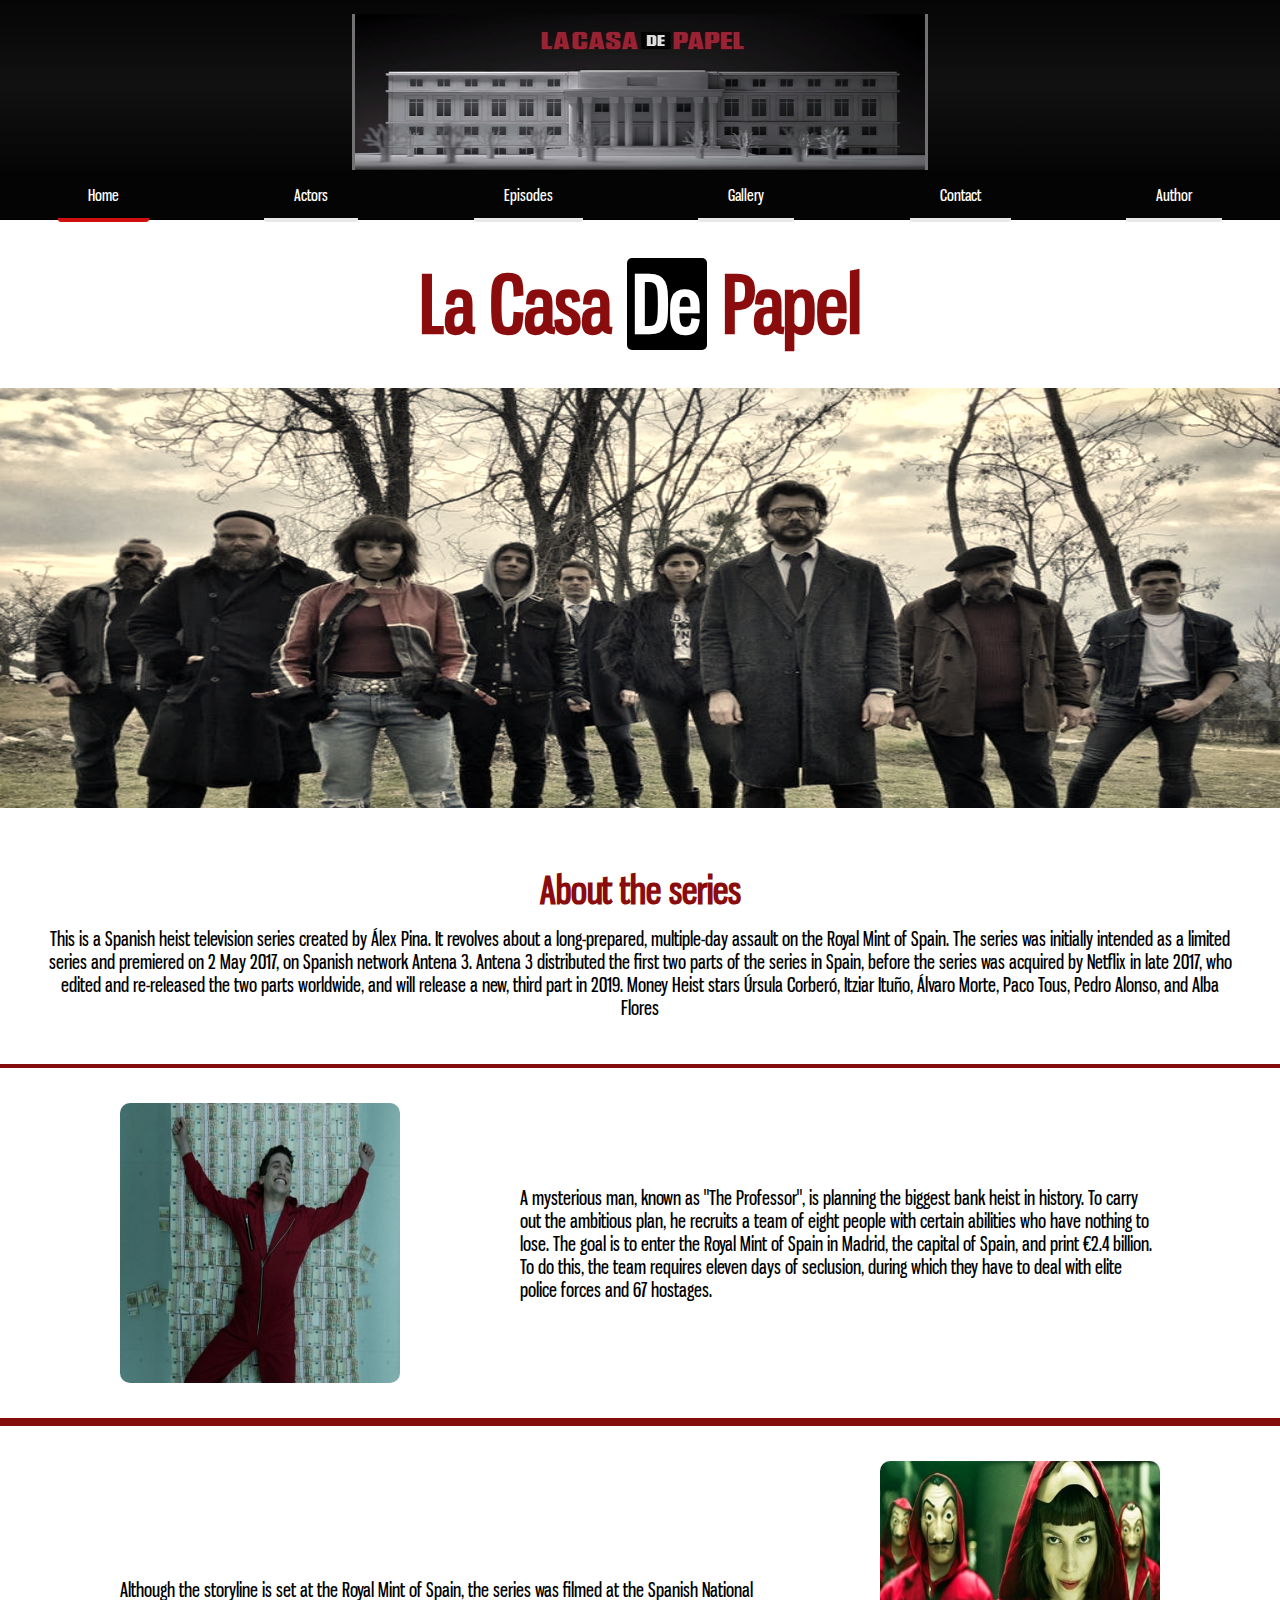
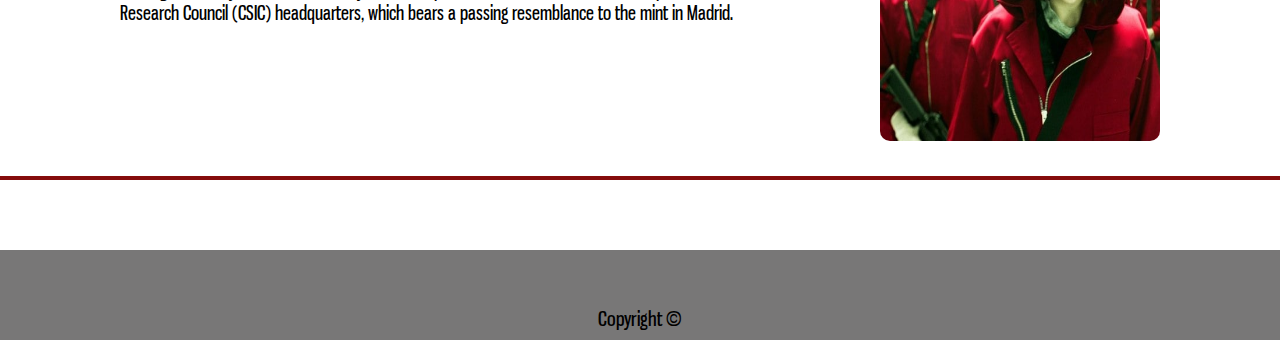
<file: index.html>
<!DOCTYPE html>
<html lang="en">

<head>
    <meta charset="UTF-8">
    <meta name="viewport" content="width=device-width, initial-scale=1.0">
    <meta http-equiv="X-UA-Compatible" content="ie=edge">
    <title>La Casa De Papel - Home</title>
    <link rel="stylesheet" href="css/style.css">
    <link rel="shortcut icon" href="img/favicon.ico" type="image/x-icon">
    <link rel="stylesheet" href="https://use.fontawesome.com/releases/v5.6.3/css/all.css" integrity="sha384-UHRtZLI+pbxtHCWp1t77Bi1L4ZtiqrqD80Kn4Z8NTSRyMA2Fd33n5dQ8lWUE00s/"
    crossorigin="anonymous">
    <meta name="description" content="La Casa De Papel is a Spanish heist television series created by Álex Pina. It revolves about a long-prepared,
    multiple-day assault on the Royal Mint of Spain. The series was initially intended as a limited series
    and premiered on 2 May 2017, on Spanish network Antena 3. Antena 3 distributed the first two parts of
    the series in Spain, before the series was acquired by Netflix in late 2017">
    <meta name="keywords" content="Rajko ,series,Netflix,Papel,Alex">
    <meta name="robots" content="index, follow">
    <meta name="author" content="Rajko Vrga">

</head>

<body>
    <selection class="element logo">
        <article id="logo-img"><img src="img/logo.jpg" alt="logo photo"></article>
    </selection>
    <selection class="element menu">
            <article id="menu-resp">
                    <img src="img/small-logo.png" alt="">
                    <i class="fas fa-bars"></i>
                </article>
        <ul id="menu-header">
            <li class="item" ><a id="active-item" href="index.html">Home</a></li>
            <li class="item"><a href="actors.html">Actors</a></li>
            <li class="item"><a href="episodes.html">Episodes</a></li>
            <li class="item"><a href="gallery.html">Gallery</a></li>
            <li class="item"><a href="contact.html">Contact</a></li>
            <li class="item"><a href="author.html">Author</a></li>
          
        </ul>
      
       
    </selection>
    <section class="element content">
        <article class="title">
            <h1>La Casa <span>De</span> Papel</h1>
        </article>
        <article class="home-photo">
            <img src="img/home-photo.jpg" alt="home photo">
        </article>
        <article class="home-description">
            <h3>About the series</h3>
            <p>This is a Spanish heist television series created by Álex Pina. It revolves about a long-prepared,
                multiple-day assault on the Royal Mint of Spain. The series was initially intended as a limited series
                and premiered on 2 May 2017, on Spanish network Antena 3. Antena 3 distributed the first two parts of
                the series in Spain, before the series was acquired by Netflix in late 2017, who edited and re-released
                the two parts worldwide, and will release a new, third part in 2019. Money Heist stars Úrsula Corberó,
                Itziar Ituño, Álvaro Morte, Paco Tous, Pedro Alonso, and Alba Flores</p>
        </article>
        <article class="home-block">
            <section class="block-img">
                <img src="img/money-photo.jpg" alt="money photo">
            </section>
            <section class="block-info">
                <p>A mysterious man, known as "The Professor", is planning the biggest bank heist in history. To carry
                    out the ambitious plan, he recruits a team of eight people with certain abilities who have nothing
                    to lose. The goal is to enter the Royal Mint of Spain in Madrid, the capital of Spain, and print
                    €2.4 billion. To do this, the team requires eleven days of seclusion, during which they have to
                    deal with elite police forces and 67 hostages.</p>
            </section>
        </article>
        <article class="home-block" id="reserve-block">
            <section class="block-img">
                <img src="img/location-photo.jpg" alt="home photo 2">
            </section>
            <section class="block-info">
                <p>Although the storyline is set at the Royal Mint of Spain, the series was filmed at the Spanish
                    National Research Council (CSIC) headquarters, which bears a passing resemblance to the mint in
                    Madrid.</p>
            </section>
        </article>

    </section>
    <section class="footer">
        <article class="social">
            <a href="https://www.facebook.com/"> <i class="fab fa-facebook-square"></i></a>
            <a href="https://www.instagram.com/"> <i class="fab fa-instagram"></i></a>
            <a href="sitemap.xml"><i class="fas fa-sitemap"></i></a>
            <a href="news.xml"><i class="fas fa-rss-square"></i></a> </article>
        <article class="copy">Copyright &copy;</article>
    </section>
    <script src="js/menu.js"></script>

</body>

</html>
</file>
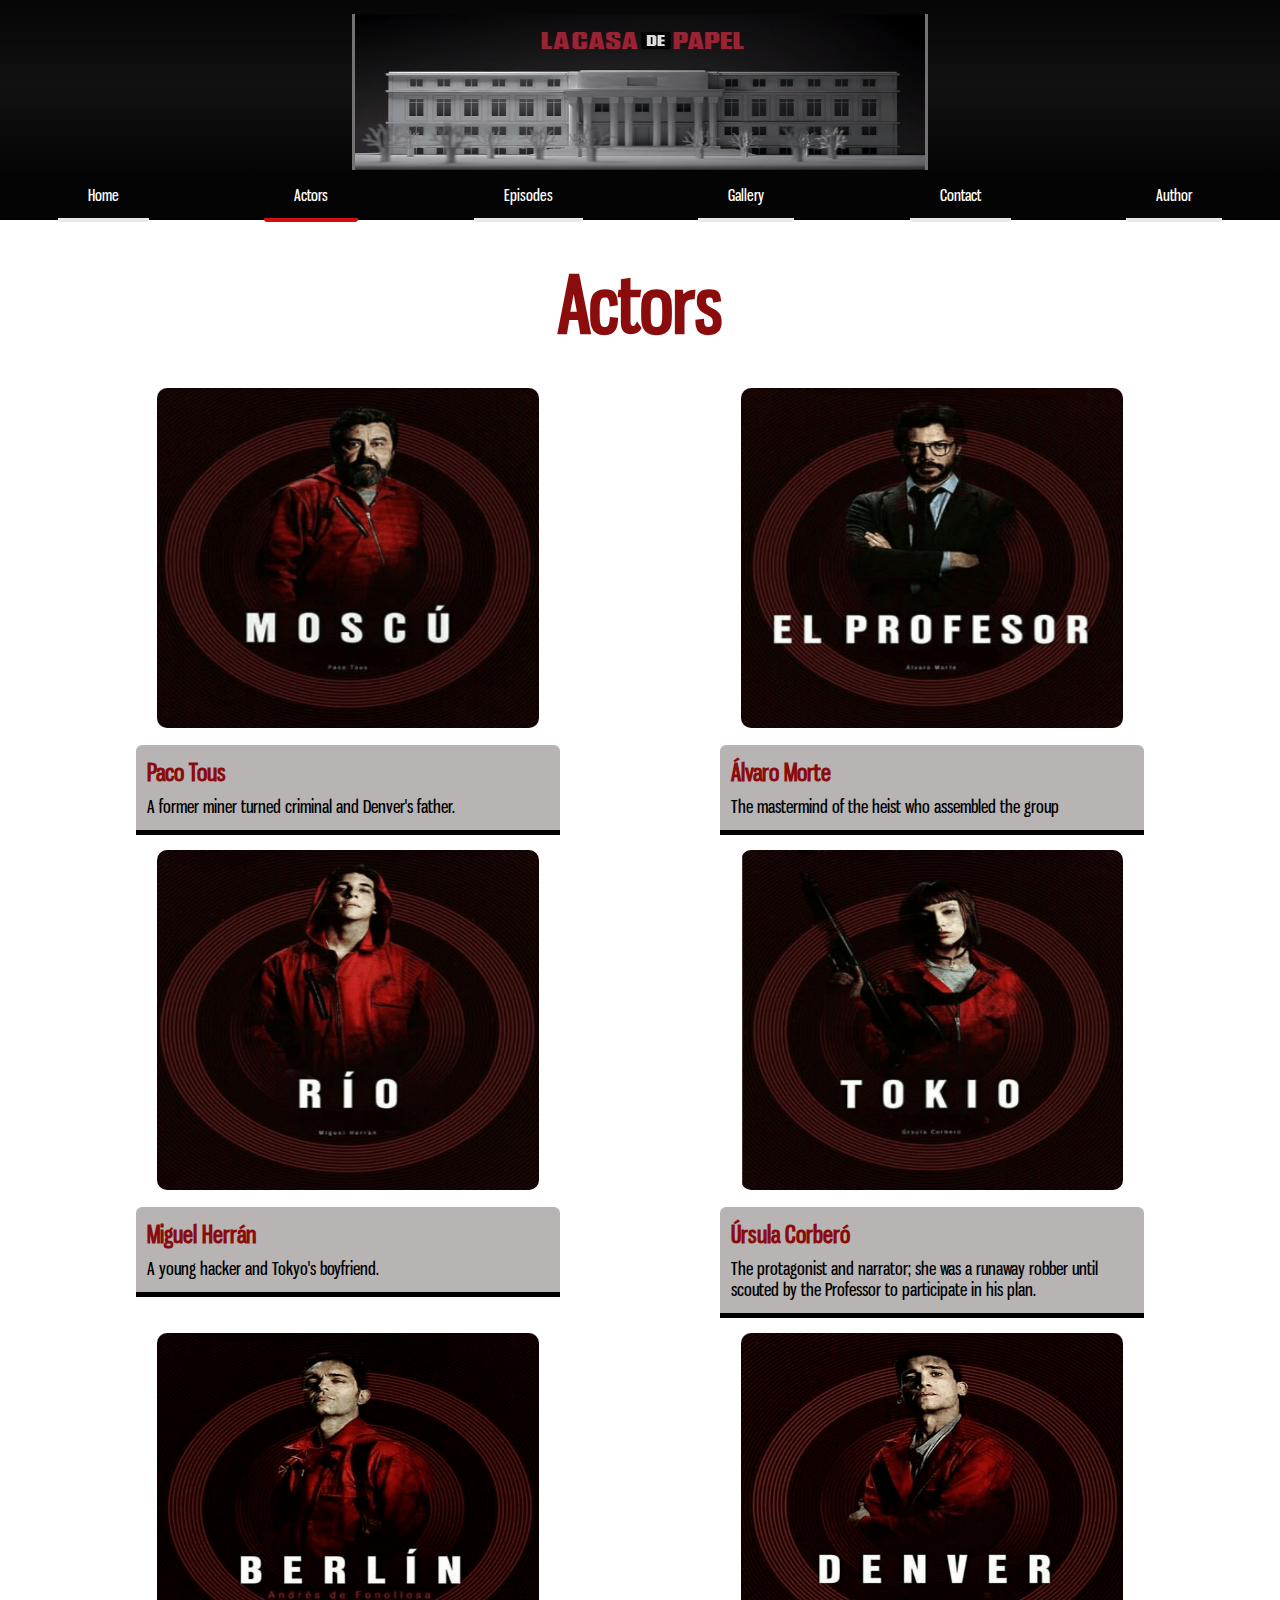
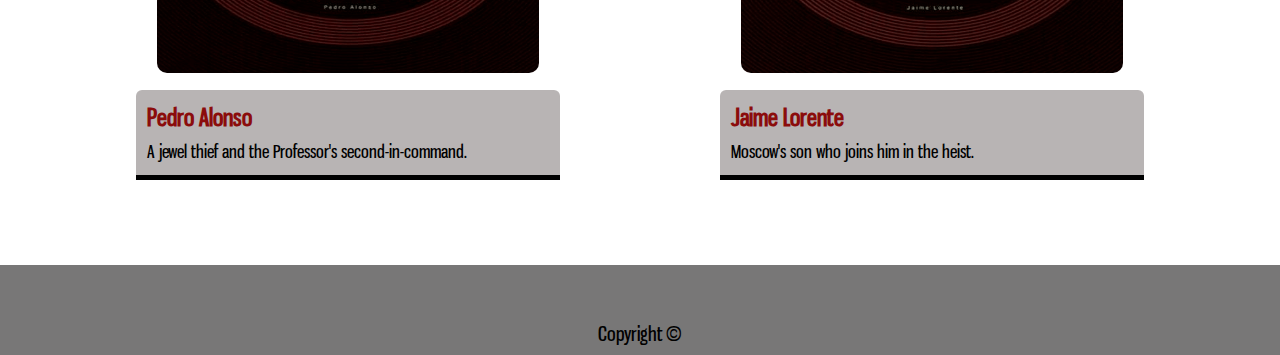
<file: actors.html>
<!DOCTYPE html>
<html lang="en">

<head>
    <meta charset="UTF-8">
    <meta name="viewport" content="width=device-width, initial-scale=1.0">
    <meta http-equiv="X-UA-Compatible" content="ie=edge">
    <title>La Casa De Papel - Actors</title>
    <link rel="stylesheet" href="css/style.css">
    <link rel="shortcut icon" href="img/favicon.ico" type="image/x-icon">
    <link rel="stylesheet" href="https://use.fontawesome.com/releases/v5.6.3/css/all.css" integrity="sha384-UHRtZLI+pbxtHCWp1t77Bi1L4ZtiqrqD80Kn4Z8NTSRyMA2Fd33n5dQ8lWUE00s/"
    crossorigin="anonymous">
    <meta name="description" content=" Under the guidance of a mysterious man called 'The Professor', a group of robbers, Tokyo, Rio,
    Berlin,
    Nairobi, Denver, Moscow, Oslo, and Helsinki, invade the Royal Mint of Spain and take hold of 67
    hostages as part of their plan to print, and escape with, €2.4 billion. Raquel Murillo, a police
    investigator">
    <meta name="keywords" content="Rajko ,series,Netflix,Papel,Professor">
    <meta name="robots" content="index, follow">
    <meta name="author" content="Rajko Vrga">
</head>

<body>
    <selection class="element logo">
        <article id="logo-img"><img src="img/logo.jpg" alt="logo photo"></article>
    </selection>
    <selection class="element menu">
            <article id="menu-resp">
                    <img src="img/small-logo.png" alt="">
                    <i class="fas fa-bars"></i>
                </article>
                <ul  id="menu-header">
                        <li class="item" ><a href="index.html">Home</a></li>
            <li class="item"><a id="active-item"  href="actors.html">Actors</a></li>
            <li class="item"><a href="episodes.html">Episodes</a></li>
            <li class="item"><a href="gallery.html">Gallery</a></li>
            <li class="item"><a href="contact.html">Contact</a></li>
            <li class="item"><a href="author.html">Author</a></li>
          
        </ul>
      
       
    </selection>

    <section class="element content">
        <article class="title">
            <h1>Actors</h1>
        </article>
        <article class="actors">
            <section class="actor">
                <article class="actor-img">
                    <img src="img/moscu.png" alt="Moscu"></article>
                <article class="detalis-actor">

                    <h2>Paco Tous</h2>
                    <p>A former miner turned criminal and Denver's father.</p>
                </article>
            </section>
            <section class="actor">
                <article class="actor-img">
                    <img src="img/profesor.png" alt="Profesor"></article>
                <article class="detalis-actor">

                    <h2>Álvaro Morte</h2>
                    <p>The mastermind of the heist who assembled the group</p>
                </article>
            </section>
            <section class="actor">
                <article class="actor-img">
                    <img src="img/rio.png" alt="Rio"></article>
                <article class="detalis-actor">

                    <h2>Miguel Herrán</h2>
                    <p>A young hacker and Tokyo's boyfriend.</p>
                </article>
            </section>
            <section class="actor">

                <article class="actor-img">
                    <img src="img/tokio.png" alt="Tokio"></article>
                <article class="detalis-actor">
                    <h2>Úrsula Corberó</h2>
                    <p>The protagonist and narrator; she was a runaway robber until scouted by the Professor to
                        participate in his plan.</p>
                </article>
            </section>
            <section class="actor">
                <article class="actor-img">
                    <img src="img/berlin.png" alt="Berlim=n"></article>
                <article class="detalis-actor">

                    <h2>Pedro Alonso</h2>
                    <p>A jewel thief and the Professor's second-in-command.</p>
                </article>
            </section>
            <section class="actor">
                <article class="actor-img">
                    <img src="img/denver.png" alt="Denver"></article>
                <article class="detalis-actor">
                    <h2>Jaime Lorente</h2>
                    <p> Moscow's son who joins him in the heist.</p>
                </article>
            </section>

        </article>
    </section>
    <section class="footer">
        <article class="social">
            <a href="https://www.facebook.com/"> <i class="fab fa-facebook-square"></i></a>
            <a href="https://www.instagram.com/"> <i class="fab fa-instagram"></i></a>
            <a href="sitemap.xml"><i class="fas fa-sitemap"></i></a>
            <a href="news.xml"><i class="fas fa-rss-square"></i></a> </article>
        <article class="copy">Copyright &copy;</article>
    </section>
    <script src="js/menu.js"></script>

</body>

</html>
</file>
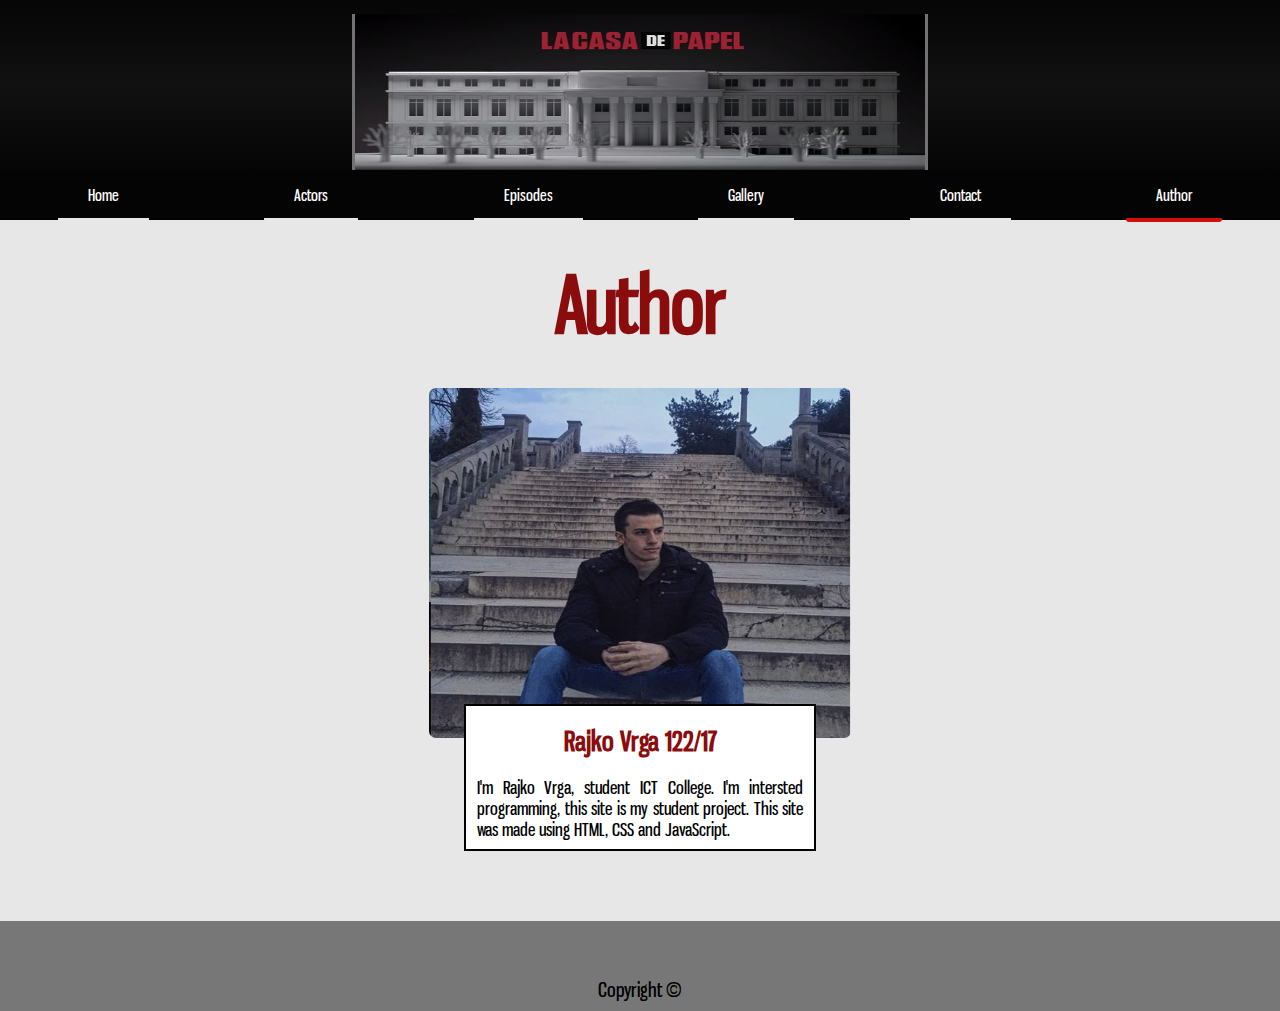
<file: author.html>
<!DOCTYPE html>
<html lang="en">
<head>
    <meta charset="UTF-8">
    <meta name="viewport" content="width=device-width, initial-scale=1.0">
    <meta http-equiv="X-UA-Compatible" content="ie=edge">
    <title>La Casa De Papel - Author</title>
    <link rel="stylesheet" href="css/style.css">
    <link rel="shortcut icon" href="img/favicon.ico"  type="image/x-icon">
    <link rel="stylesheet" href="https://use.fontawesome.com/releases/v5.6.3/css/all.css" integrity="sha384-UHRtZLI+pbxtHCWp1t77Bi1L4ZtiqrqD80Kn4Z8NTSRyMA2Fd33n5dQ8lWUE00s/"
    crossorigin="anonymous">
    <meta name="description" content="My name is Rajko , student ICT College and...">
    <meta name="keywords" content="Rajko ,series,Netflix,Pejic,Alex">
    <meta name="robots" content="index, follow">
    <meta name="author" content="Rajko Vrga">
</head>
<body>
    <selection class="element logo">
        <article id="logo-img"><img src="img/logo.jpg" alt="logo photo"></article>
    </selection>
    <selection class="element menu">
            <article id="menu-resp">
                    <img src="img/small-logo.png" alt="">
                    <i class="fas fa-bars"></i>
                </article>
                <ul  id="menu-header">
                        <li class="item" ><a href="index.html">Home</a></li>
            <li class="item"><a href="actors.html">Actors</a></li>
            <li class="item"><a href="episodes.html">Episodes</a></li>
            <li class="item"><a href="gallery.html">Gallery</a></li>
            <li class="item"><a href="contact.html">Contact</a></li>
            <li class="item"><a id="active-item"  href="author.html">Author</a></li>
          
        </ul>
      
       
    </selection>


    <section class="element content content-author">
            <article class="title">
                <h1>Author</h1>
            </article>
                <article class="author">
                    <section id="author-img"><img src="img/autor-photo.jpg" alt="author photo"></section>
                    
                    <section id="author-info">
                        <h2>Rajko Vrga 122/17</h2>
                        <p>I'm Rajko Vrga, student ICT College.
                                I'm intersted programming, this site is my student project.
                                This site was made  using HTML, CSS and JavaScript. 
    
                        </p>
                    </section>
                </article>
         
            </section>
            <section class="footer">
                <article class="social">
                    <a href="https://www.facebook.com/"> <i class="fab fa-facebook-square"></i></a>
                    <a href="https://www.instagram.com/"> <i class="fab fa-instagram"></i></a>
                    <a href="sitemap.xml"><i class="fas fa-sitemap"></i></a>
                    <a href="news.xml"><i class="fas fa-rss-square"></i></a> </article>
                <article class="copy">Copyright &copy;</article>
            </section>
            <script src="js/menu.js"></script>

</body>
</html>
</file>
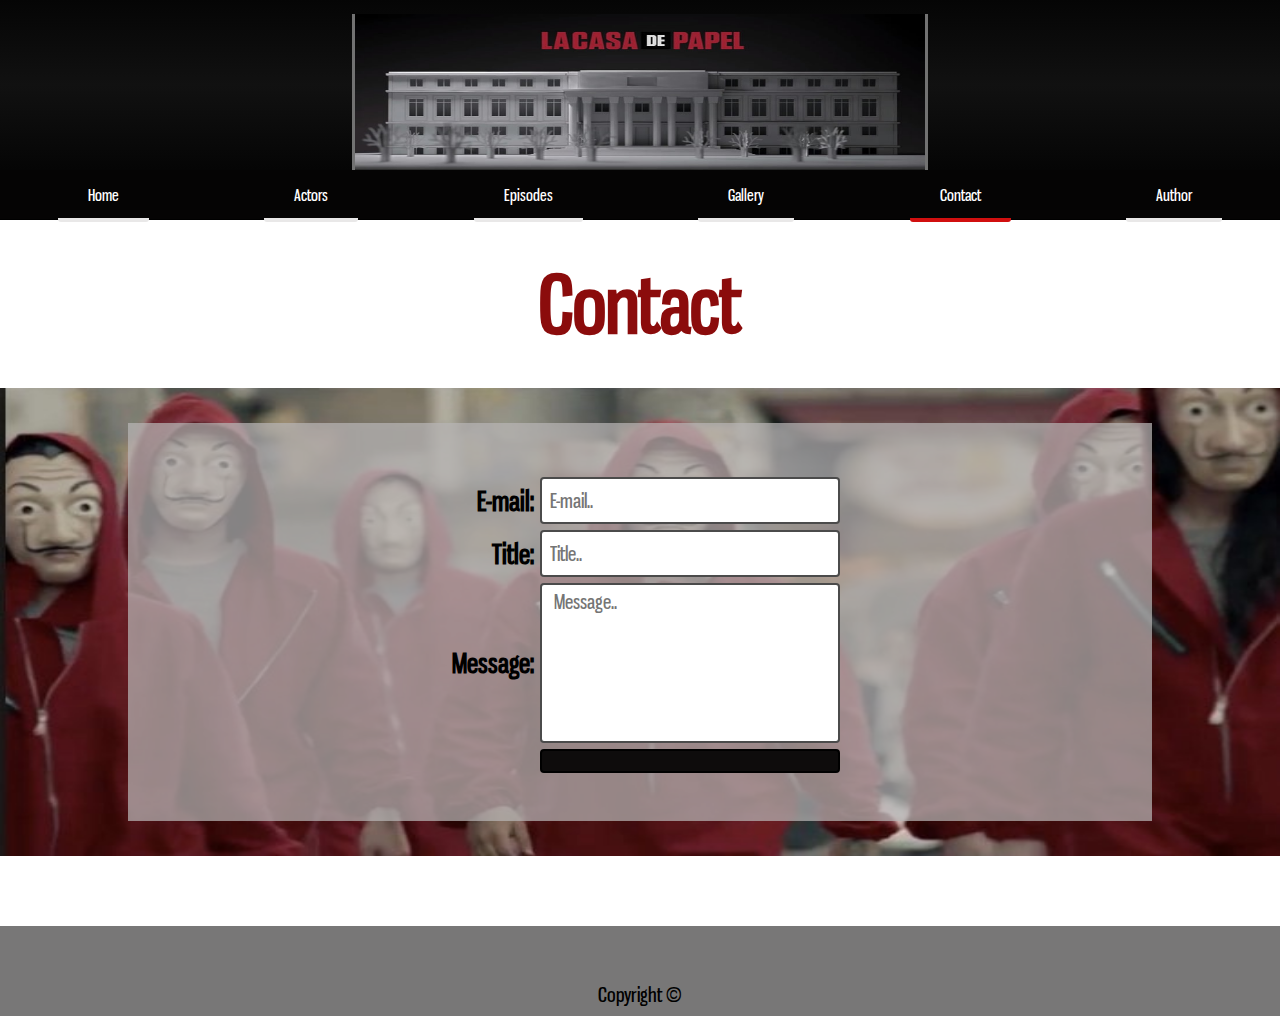
<file: contact.html>
<!DOCTYPE html>
<html lang="en">
<head>
    <meta charset="UTF-8">
    <meta name="viewport" content="width=device-width, initial-scale=1.0">
    <meta http-equiv="X-UA-Compatible" content="ie=edge">
    <title>La Casa De Papel - Contact</title>
    <link rel="stylesheet" href="css/style.css">
    <link rel="shortcut icon" href="img/favicon.ico"  type="image/x-icon">
    <link rel="stylesheet" href="https://use.fontawesome.com/releases/v5.6.3/css/all.css" integrity="sha384-UHRtZLI+pbxtHCWp1t77Bi1L4ZtiqrqD80Kn4Z8NTSRyMA2Fd33n5dQ8lWUE00s/" crossorigin="anonymous">
    <meta name="description" content=" Under the guidance of a mysterious man called 'The Professor', a group of robbers, Tokyo, Rio,
        Berlin,
        Nairobi, Denver, Moscow, Oslo, and Helsinki, invade the Royal Mint of Spain and take hold of 67
        hostages as part of their plan to print, and escape with, €2.4 billion. Raquel Murillo, a police
        investigator">
        <meta name="keywords" content="Rajko ,series,Netflix,Papel,Professor">
        <meta name="robots" content="index, follow">
        <meta name="author" content="Rajko Vrga">
</head>
<body>
    <selection class="element logo">
        <article id="logo-img"><img src="img/logo.jpg" alt="logo photo"></article>
    </selection>
    <selection class="element menu">
            <article id="menu-resp">
                    <img src="img/small-logo.png" alt="">
                    <i class="fas fa-bars"></i>
                </article>
                <ul  id="menu-header">
                        <li class="item" ><a href="index.html">Home</a></li>
            <li class="item"><a href="actors.html">Actors</a></li>
            <li class="item"><a href="episodes.html">Episodes</a></li>
            <li class="item"><a href="gallery.html">Gallery</a></li>
            <li class="item"><a id="active-item" href="contact.html">Contact</a></li>
            <li class="item"><a href="author.html">Author</a></li>
          
        </ul>
      
       
    </selection>
    <section class="element content">
    <article class="title">
        <h1>Contact</h1>
    </article>

    <article id="contact-form">
        <form action="post">
           
                  
                    <section>  <p>E-mail:</p><input type="mail" name="mail" id="mail" placeholder="E-mail.."/></section>
           
                   
                    <section> <p>Title:</p><input type="text" name="title" placeholder="Title.."id="title"></section>
                
                   
                    <section> <p>Message:</p><textarea name="message" placeholder="Message.." id="message" ></textarea></section>
                
                  
                   <section> <p></p> <button type="button" name="send"><i class="fa fa-paper-plane" aria-hidden="true"></i>
                   </button></section>
               

        </form>
    </article>

</section>
<section class="footer">
    <article class="social">
        <a href="https://www.facebook.com/"> <i class="fab fa-facebook-square"></i></a>
        <a href="https://www.instagram.com/"> <i class="fab fa-instagram"></i></a>
        <a href="sitemap.xml"><i class="fas fa-sitemap"></i></a>
        <a href="news.xml"><i class="fas fa-rss-square"></i></a> </article>
    <article class="copy">Copyright &copy;</article>
</section>
<script src="js/menu.js"></script>

</body>
</html>
</file>
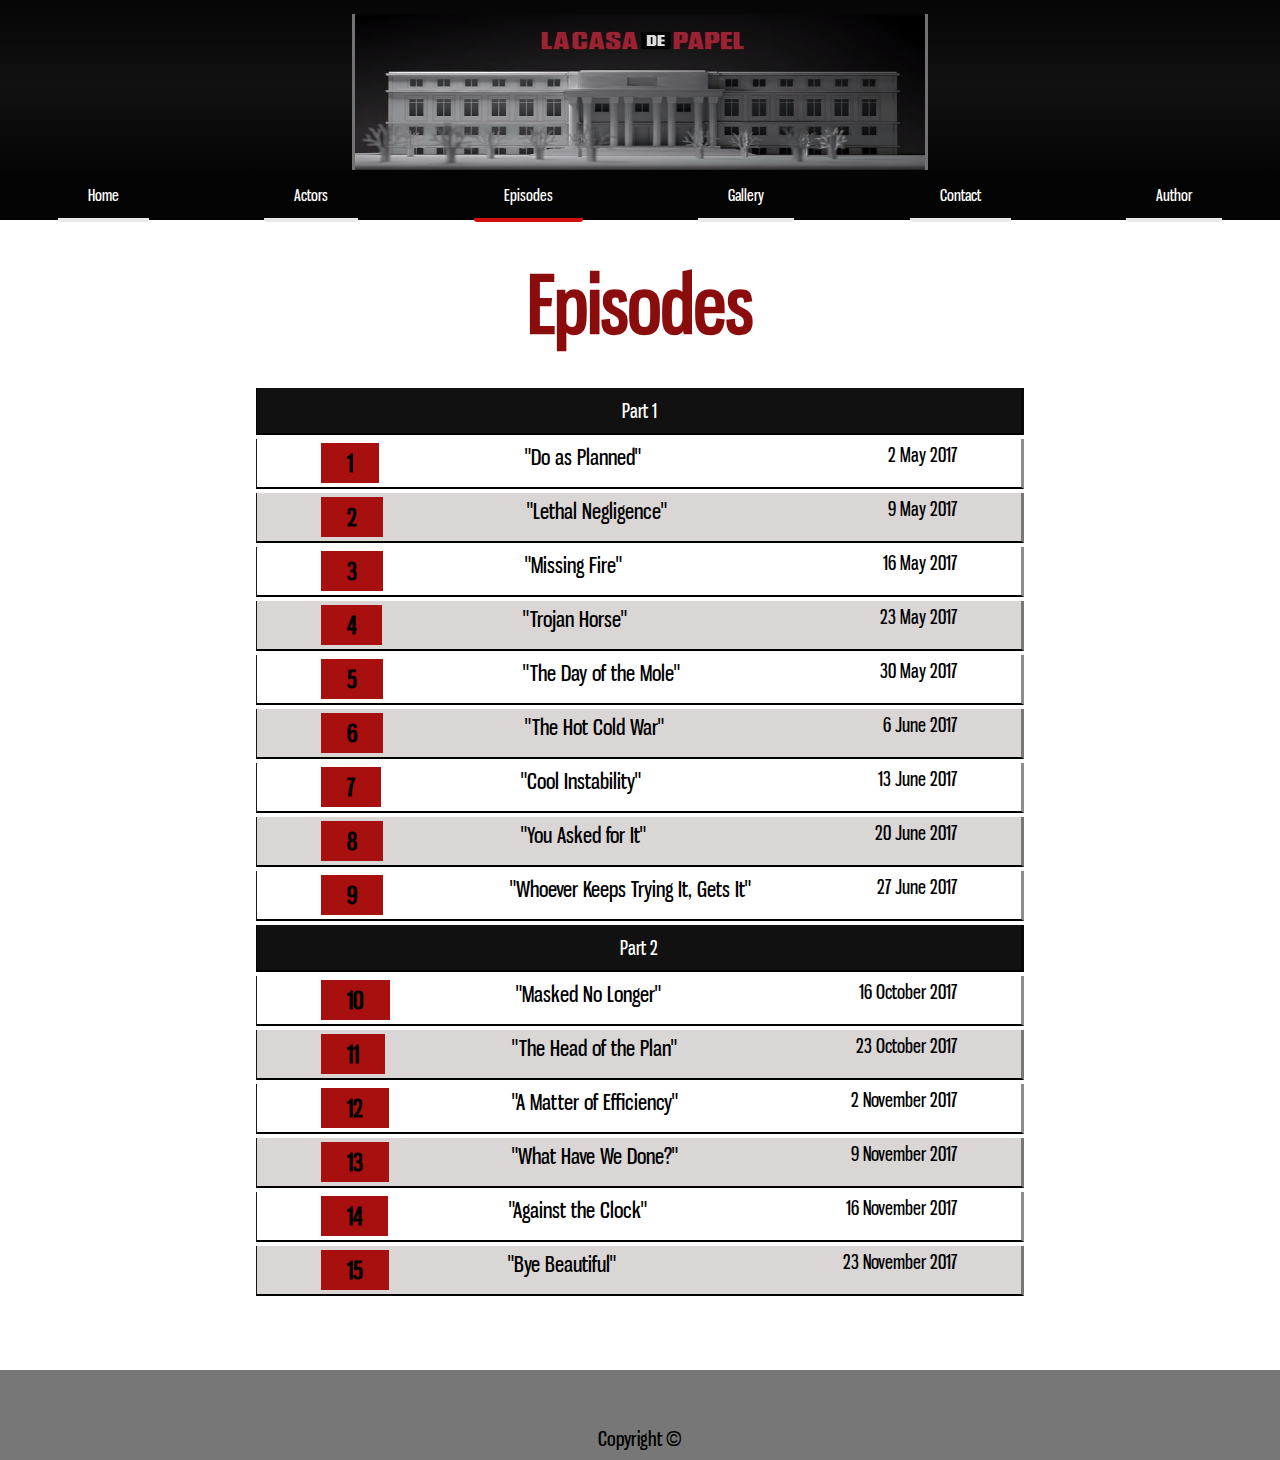
<file: episodes.html>
<!DOCTYPE html>
<html lang="en">

<head>
    <meta charset="UTF-8">
    <meta name="viewport" content="width=device-width, initial-scale=1.0">
    <meta http-equiv="X-UA-Compatible" content="ie=edge">
    <title>La Casa De Papel - Episodes</title>
    <link rel="stylesheet" href="css/style.css">
    <link rel="shortcut icon" href="img/favicon.ico" type="image/x-icon">
    <link rel="stylesheet" href="https://use.fontawesome.com/releases/v5.6.3/css/all.css" integrity="sha384-UHRtZLI+pbxtHCWp1t77Bi1L4ZtiqrqD80Kn4Z8NTSRyMA2Fd33n5dQ8lWUE00s/"
        crossorigin="anonymous">
        <meta name="description" content=" Under the guidance of a mysterious man called 'The Professor', a group of robbers, Tokyo, Rio,
        Berlin,
        Nairobi, Denver, Moscow, Oslo, and Helsinki, invade the Royal Mint of Spain and take hold of 67
        hostages as part of their plan to print, and escape with, €2.4 billion. Raquel Murillo, a police
        investigator">
        <meta name="keywords" content="Rajko ,series,Netflix,Papel,Professor">
        <meta name="robots" content="index, follow">
        <meta name="author" content="Rajko Vrga">
</head>

<body>
    <selection class="element logo">
        <article id="logo-img"><img src="img/logo.jpg" alt="logo photo"></article>
    </selection>
    <selection class="element menu">
            <article id="menu-resp">
                    <img src="img/small-logo.png" alt="">
                    <i class="fas fa-bars"></i>
                </article>
                <ul  id="menu-header">
                        <li class="item" ><a href="index.html">Home</a></li>
            <li class="item"><a href="actors.html">Actors</a></li>
            <li class="item"><a id="active-item" href="episodes.html">Episodes</a></li>
            <li class="item"><a href="gallery.html">Gallery</a></li>
            <li class="item"><a href="contact.html">Contact</a></li>
            <li class="item"><a href="author.html">Author</a></li>
          
        </ul>
      
       
    </selection>
    <section class="element content">
        <article class="title">
            <h1>Episodes</h1>
        </article>
        <article id="list-episodes">
            <section class="part episode">
                <p>Part 1</p>
            </section>
            <details class="episode">
                <summary>
                    <section>
                        <article class="br-episode">
                            <h2>1</h2>
                        </article>
                        <article class="title-episode">
                            <p>"Do as Planned"</p>
                        </article>
                        <article class="date">
                            <p>2 May 2017 </p>
                        </article>
                    </section>
                </summary>
                <p class="detalis-episode">
                    Under the guidance of a mysterious man called "The Professor", a group of robbers, Tokyo, Rio,
                    Berlin,
                    Nairobi, Denver, Moscow, Oslo, and Helsinki, invade the Royal Mint of Spain and take hold of 67
                    hostages as part of their plan to print, and escape with, €2.4 billion. Raquel Murillo, a police
                    investigator is put in charge of the case, unaware that the mastermind is closer than she could
                    ever
                    imagine.</p>
            </details>
            <details class="episode">
                <summary>
                    <section>
                        <article class="br-episode">
                            <h2>2</h2>
                        </article>
                        <article class="title-episode">
                            <p>"Lethal Negligence"</p>
                        </article>
                        <article class="date">
                            <p>9 May 2017</p>
                        </article>
                    </section>
                </summary>
                <p class="detalis-episode">
                    The robbers begin to print the money while Arturo Román, one of the hostages, starts making plans
                    for
                    escaping, assisted by his secretary and mistress Mónica Gaztambide, who is carrying his child.
                    Mónica
                    is caught with a cell phone while planning the escape, and is ordered, by Berlin, to be killed by
                    Denver. Meanwhile, Rio makes a mistake that leads to his and Tokyo's identities being discovered by
                    the
                    police.</p>
            </details>
            <details class="episode">
                <summary>
                    <section>
                        <article class="br-episode">
                            <h2>3</h2>
                        </article>
                        <article class="title-episode">
                            <p>"Missing Fire" </p>
                        </article>
                        <article class="date">
                            <p>16 May 2017 </p>
                        </article>
                    </section>
                </summary>
                <p class="detalis-episode">
                    Believing that Denver executed Mónica under Berlin's orders, Moscow, Denver's father, is devastated
                    and
                    considers turning himself in. Meanwhile, Raquel becomes more intimately involved with her new
                    friend
                    Salva, oblivious to the fact that it is a pseudonym assumed by the Professor.
                </p>
            </details>
            <details class="episode">
                <summary>
                    <section>
                        <article class="br-episode">
                            <h2>4</h2>
                        </article>
                        <article class="title-episode">
                            <p>"Trojan Horse" </p>
                        </article>
                        <article class="date">
                            <p>23 May 2017 </p>
                        </article>
                    </section>
                </summary>
                <p class="detalis-episode">
                    Raquel sends her police partner Ángel Rubio undercover with a medic team that is allowed inside the
                    Mint to treat Arturo, who was mistaken for one of the robbers and shot by the police. However, the
                    Professor sees through her move, and comes with his own plan to gain an advantage on her by
                    inserting a
                    bug into Ángel's glasses.
                </p>
            </details>
            <details class="episode">
                <summary>
                    <section>
                        <article class="br-episode">
                            <h2>5</h2>
                        </article>
                        <article class="title-episode">
                            <p>"The Day of the Mole" </p>
                        </article>
                        <article class="date">
                            <p>30 May 2017 </p>
                        </article>
                    </section>
                </summary>
                <p class="detalis-episode">
                    The Professor runs ahead of the police to get rid of an important piece of evidence that can
                    endanger
                    his plans, their finger prints in a car at a scrap yard that Helsinki neglected to destroy.
                    Meanwhile,
                    Denver treats Mónica in a secret location after he shot her leg to forge her execution, and they
                    end up
                    becoming closer.
                </p>
            </details>
            <details class="episode">
                <summary>
                    <section>
                        <article class="br-episode">
                            <h2>6</h2>
                        </article>
                        <article class="title-episode">
                            <p>"The Hot Cold War" </p>
                        </article>
                        <article class="date">
                            <p>6 June 2017 </p>
                        </article>
                    </section>
                </summary>
                <p class="detalis-episode">
                    As the Professor rushes out of the scrap yard, a man sees him. The Professor threatens to kill the
                    man's family if the facial composite of his description looks like him. Berlin discovers that
                    Denver
                    did not kill Mónica as ordered and believing that his identity was exposed because of him, comes
                    close
                    to executing him for his disobedience.</p>

            </details>
            <details class="episode">
                <summary>
                    <section>
                        <article class="br-episode">
                            <h2>7</h2>
                        </article>
                        <article class="title-episode">
                            <p>"Cool Instability" </p>
                        </article>
                        <article class="date">
                            <p>13 June 2017 </p>
                        </article>
                    </section>
                </summary>
                <p class="detalis-episode">
                    The robbers initiate a plan to use the hostages to stall the police and gain more time, but Raquel
                    takes the chance to reveal a secret that Berlin has kept from the others—he only has a few months
                    left
                    to live due to a terminal illness—increasing the mistrust among them and makes an attempt to
                    convince
                    Rio to surrender.
                </p>
            </details>
            <details class="episode">
                <summary>
                    <section>
                        <article class="br-episode">
                            <h2>8</h2>
                        </article>
                        <article class="title-episode">
                            <p>"You Asked for It" </p>
                        </article>
                        <article class="date">
                            <p>20 June 2017 </p>
                        </article>
                    </section>
                </summary>
                <p class="detalis-episode">
                    Raquel loses her trust in Ángel, who is unaware of the bug the robbers planted in his glasses,
                    while
                    Arturo prepares another plan to escape, but becomes devastated upon discovering Mónica and Denver's
                    affair. Ángel, who is taken off the case, is in a coma after a car accident while drunk, discovered
                    the
                    Professor's identity through fingerprints taken from his cider factory—a front for his hideout.
                </p>
            </details>
            <details class="episode">
                <summary>
                    <section>
                        <article class="br-episode">
                            <h2>9</h2>
                        </article>
                        <article class="title-episode">
                            <p>"Whoever Keeps Trying It, Gets It" </p>
                        </article>
                        <article class="date">
                            <p>27 June 2017 </p>
                        </article>
                    </section>
                </summary>
                <p class="detalis-episode">
                    Thanks to Arturo's plan, 16 hostages manage to escape and Oslo is on the brink of death after he is
                    beat by some of the hostages. Before Ángel's accident, he had left several voice mails on Raquel's
                    mobile phone, as well as one on her landline, exclaiming that Salva was the one behind the heist.
                    Raquel's mother, who has Alzheimer's disease, listens to Ángel's message, writes it down, and tries
                    calling Raquel's phone. </p>
            </details>
            <section class="part episode">
                <p>Part 2</p>
            </section>
            <details class="episode">
                <summary>
                    <section>
                        <article class="br-episode">
                            <h2>10</h2>
                        </article>
                        <article class="title-episode">
                            <p>"Masked No Longer" </p>
                        </article>
                        <article class="date">
                            <p>16 October 2017 </p>
                        </article>
                    </section>
                </summary>
                <p class="detalis-episode"> A team of police are brought to the discovered villa and search through
                    "evidence" planted by the
                    Professor earlier. Raquel's ex-husband Alberto is called in to lead the forensics examination, and
                    finds burned evidence on the Professor in the chimney. Salva gets a ride back to Madrid with
                    Alberto,
                    and purposely causes a fight with Alberto, leaving him unconscious for a short period of time,
                    enough
                    time to erase that piece of evidence that can compromise him.
                </p>
            </details>
            <details class="episode">
                <summary>
                    <section>
                        <article class="br-episode">
                            <h2>11</h2>
                        </article>
                        <article class="title-episode">
                            <p>"The Head of the Plan"</p>
                        </article>
                        <article class="date">
                            <p>23 October 2017 </p>
                        </article>
                    </section>
                </summary>
                <p class="detalis-episode">
                    After Berlin turns Tokyo to the police for threatening him, Rio wants revenge. Now as one of the
                    hostages, Rio joins forces with Arturo in another escape plan with Mónica's help. Berlin comes
                    close to
                    killing Rio.
                </p>
            </details>
            <details class="episode">
                <summary>
                    <section>
                        <article class="br-episode">
                            <h2>12</h2>
                        </article>
                        <article class="title-episode">
                            <p>"A Matter of Efficiency" </p>
                        </article>
                        <article class="date">
                            <p>2 November 2017 </p>
                        </article>
                    </section>
                </summary>
                <p class="detalis-episode">
                    By the Professor's promise that he will free Tokyo from the police, Rio rejoins the robbers and
                    helps
                    them stop Arturo's latest escape plan. Meanwhile, Raquel sets a trap for the Professor by creating
                    a
                    hoax that Ángel has awakened from his coma, in hopes it would lure him to the hospital to finish
                    him
                    off before he can identify the Professor. The Professor, sceptical of the announcement, casts
                    dozens of
                    clowns at the hospital and dresses up like one, blending in with the crowd while confirming the
                    hoax.
                </p>
            </details>
            <details class="episode">
                <summary>
                    <section>
                        <article class="br-episode">
                            <h2>13</h2>
                        </article>
                        <article class="title-episode">
                            <p>"What Have We Done?" </p>
                        </article>
                        <article class="date">
                            <p>9 November 2017 </p>
                        </article>
                    </section>
                </summary>
                <p class="detalis-episode">
                    Realising that Salva is the Professor, Raquel takes him into custody and interrogates him at the
                    villa.
                    The Professor admits that he has fallen in love with her, and she performs a polygraph test on him.
                    Meanwhile, Arturo is punished for his multiple attempts to escape and Moscow reveals a secret to
                    Denver
                    that he left his mother when he was young because she was a drug addict, which creates a divide
                    between
                    father and son. While Tokyo is transported to prison, she is freed by men sent by the Professor.
                </p>
            </details>
            <details class="episode">
                <summary>
                    <section>
                        <article class="br-episode">
                            <h2>14</h2>
                        </article>
                        <article class="title-episode">
                            <p>"Against the Clock" </p>
                        </article>
                        <article class="date">
                            <p>16 November 2017 </p>
                        </article>
                    </section>
                </summary>
                <p class="detalis-episode">
                    Moscow is gravely injured by a police gunshot after helping Tokyo return to the Mint and the police
                    refuse to send aid. The robbers then rush to finish their escape tunnel. The Professor walks out of
                    the
                    villa at gunpoint by Raquel, but she is emotionally unable and unwilling to stop him from escaping.
                    Coronel Prieto, Suárez, and Alberto confront Raquel and remove her from the case after they
                    identify
                    the Professor as Salva (Sergio), who they believe Raquel is co-operating with due to signals made
                    from
                    local cell towers by calls from the Professor to Raquel. </p>
            </details>
            <details class="episode">
                <summary>
                    <section>
                        <article class="br-episode">
                            <h2>15</h2>
                        </article>
                        <article class="title-episode">
                            <p>"Bye Beautiful" </p>
                        </article>
                        <article class="date">
                            <p>23 November 2017 </p>
                        </article>
                    </section>
                </summary>
                As the police, led by Suárez, launch an attack on the Mint to liberate the hostages and capture the
                robbers, the robbers run to escape with the money they printed since the 125 hours inside the Mint,
                about half of their planned time in the Mint of 11 days. As a result, the total money printed was also
                less than the planned €2.4 billion, having printed €984 million. Raquel finds the Professor's hideout
                and she is tied up. While she is there, Ángel calls her phone, asking to speak with her in person.
                Raquel and the Professor kiss passionately and he lets her go.
            </details>

        </article>
    </section>
    <section class="footer">
        <article class="social">
            <a href="https://www.facebook.com/"> <i class="fab fa-facebook-square"></i></a>
            <a href="https://www.instagram.com/"> <i class="fab fa-instagram"></i></a>
            <a href="sitemap.xml"><i class="fas fa-sitemap"></i></a>
            <a href="news.xml"><i class="fas fa-rss-square"></i></a> </article>
        <article class="copy">Copyright &copy;</article>
    </section>
    <script src="js/menu.js"></script>

</body>

</html>
</file>
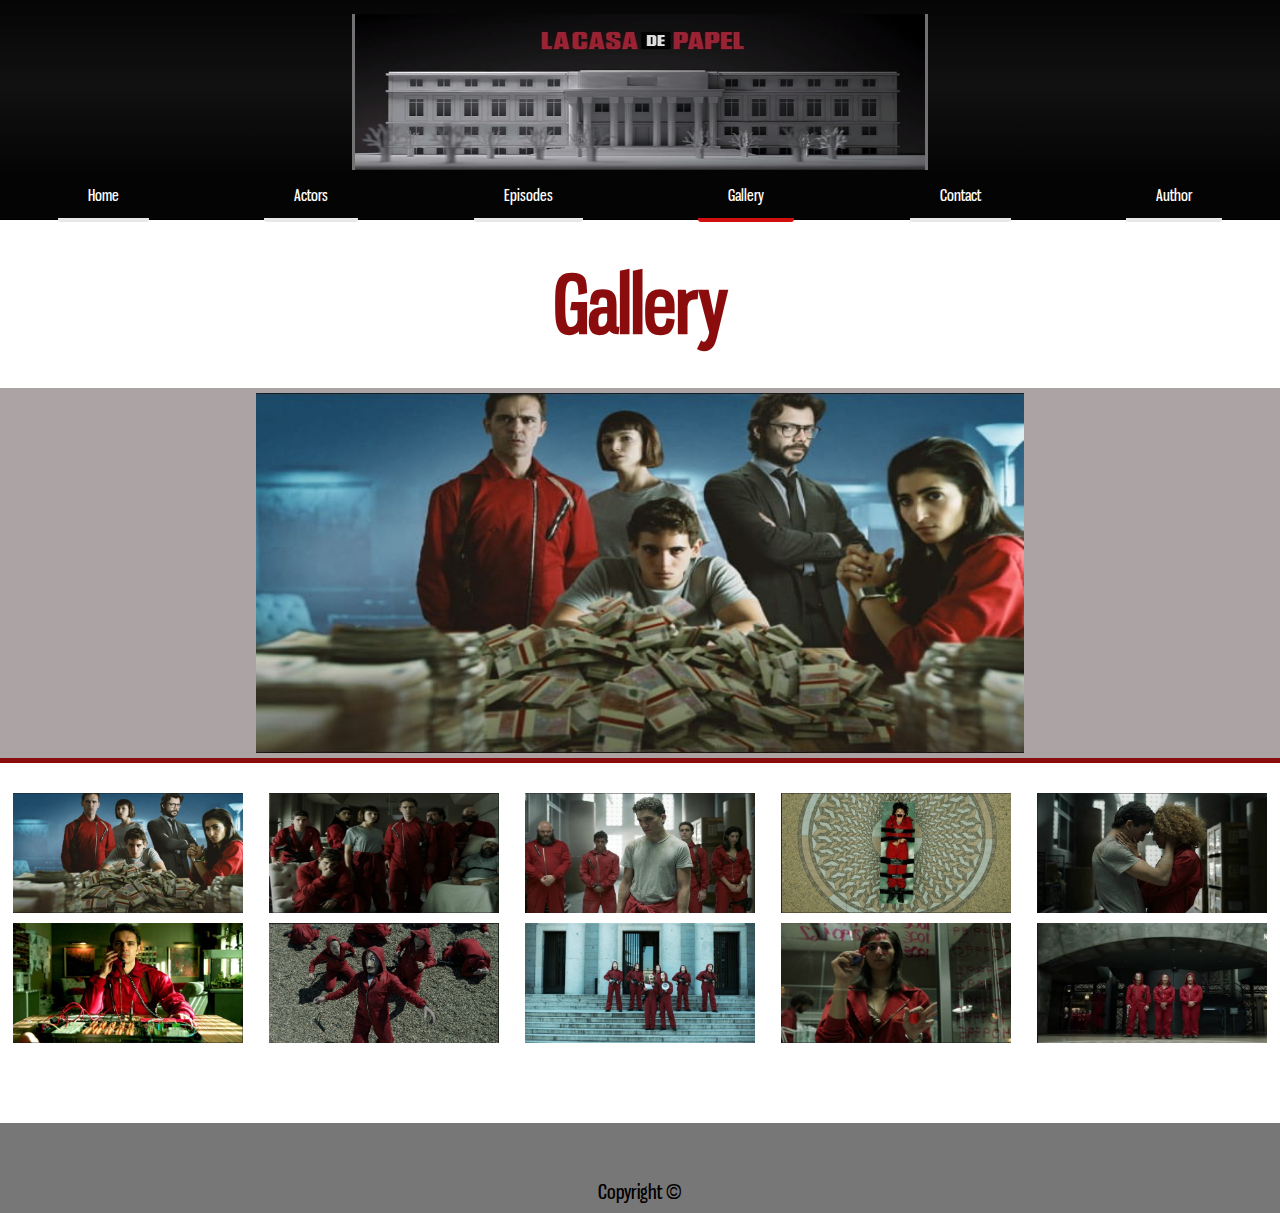
<file: gallery.html>
<!DOCTYPE html>
<html lang="en">
<head>
    <meta charset="UTF-8">
    <meta name="viewport" content="width=device-width, initial-scale=1.0">
    <meta http-equiv="X-UA-Compatible" content="ie=edge">
    <title>La Casa De Papel - Gallery</title>
    <link rel="stylesheet" href="css/style.css">
    <link rel="shortcut icon" href="img/favicon.ico"  type="image/x-icon">
    <link rel="stylesheet" href="https://use.fontawesome.com/releases/v5.6.3/css/all.css" integrity="sha384-UHRtZLI+pbxtHCWp1t77Bi1L4ZtiqrqD80Kn4Z8NTSRyMA2Fd33n5dQ8lWUE00s/" crossorigin="anonymous">
    <meta name="description" content="La Casa De Papel is a Spanish heist television series created by Álex Pina. It revolves about a long-prepared,
    multiple-day assault on the Royal Mint of Spain. The series was initially intended as a limited series
    and premiered on 2 May 2017, on Spanish network Antena 3. Antena 3 distributed the first two parts of
    the series in Spain, before the series was acquired by Netflix in late 2017">
    <meta name="keywords" content="Rajko ,series,Netflix,Papel,Alex">
    <meta name="robots" content="index, follow">
    <meta name="author" content="Rajko Vrga">
</head>
<body>
    <selection class="element logo">
        <article id="logo-img"><img src="img/logo.jpg" alt="logo photo"></article>
    </selection>
    <selection class="element menu">
            <article id="menu-resp">
                    <img src="img/small-logo.png" alt="">
                    <i class="fas fa-bars"></i>
                </article>
        <ul  id="menu-header">
            <li class="item" ><a href="index.html">Home</a></li>
            <li class="item"><a href="actors.html">Actors</a></li>
            <li class="item"><a href="episodes.html">Episodes</a></li>
            <li class="item"><a  id="active-item" href="gallery.html">Gallery</a></li>
            <li class="item"><a href="contact.html">Contact</a></li>
            <li class="item"><a href="author.html">Author</a></li>
          
        </ul>
      
       
    </selection>
    <section class="element content">
            <article class="title">
                <h1>Gallery</h1>
            </article>



    <article id="big-photo">
        <img src="" alt="main photo">
        <section id="arrows">
                <i class="fa fa-arrow-circle-left"></i>
                <i class="fa fa-arrow-circle-right"></i>

        </section>
    </article>
    <article id="slide"></article>
    <article id="small-photos">
        <section class="small-photo"><img src="img/1photo.jpg" alt="1 photo"></section>
        <section class="small-photo"><img src="img/2photo.jpg" alt="2 photo"></section>
        <section class="small-photo"><img src="img/3photo.jpg" alt="3 photo"></section>
        <section class="small-photo"><img src="img/4photo.jpg" alt="4 photo"></section>
        <section class="small-photo"><img src="img/5photo.jpg" alt="5 photo"></section>
        <section class="small-photo"><img src="img/6photo.jpg" alt="6 photo"></section>
        <section class="small-photo"><img src="img/7photo.jpg" alt="7 photo"></section>
        <section class="small-photo"><img src="img/8photo.jpg" alt="8 photo"></section>
        <section class="small-photo"><img src="img/9photo.jpg" alt="9 photo"></section>
        <section class="small-photo"><img src="img/10photo.jpg" alt="10 photo"></section>
    </article>
</section>
<section class="footer">
    <article class="social">
        <a href="https://www.facebook.com/"> <i class="fab fa-facebook-square"></i></a>
        <a href="https://www.instagram.com/"> <i class="fab fa-instagram"></i></a>
        <a href="sitemap.xml"><i class="fas fa-sitemap"></i></a>
        <a href="news.xml"><i class="fas fa-rss-square"></i></a> </article>
    <article class="copy">Copyright &copy;</article>
</section>
<script
  src="https://code.jquery.com/jquery-3.3.1.js"
  integrity="sha256-2Kok7MbOyxpgUVvAk/HJ2jigOSYS2auK4Pfzbm7uH60="
  crossorigin="anonymous"></script>
  <script src="js/script.js"></script>
<script src="js/menu.js"></script>
</body>
</html>
</file>
<file: css/style.css>
@font-face {
    font-family: myFont;
    src: url(gnuolane\ rg.ttf);
}
div a[title="Hosted on free web hosting 000webhost.com. Host your own website for FREE."] {
  display: none !important;
}
* {
    padding: 0px;
    margin: 0px;
    text-decoration: none;
    list-style: none;
    font-family: myFont;
    box-sizing: border-box;
}

body {
    transition: 0.6s;
}

.element {
    width: 100% !important;
    height: auto;
}

.element.content {
    padding-bottom: 70px;
}

#active-item {
    border-bottom-color: rgb(209, 15, 15);
}

.logo {
    display: flex;
    background: linear-gradient(to bottom, rgb(5, 5, 5), rgb(17, 17, 17), rgb(5, 5, 5));
    justify-content: center;
}

.logo #logo-img {
    width: 45%;
    height: 170px;
    position: relative;
}

.logo #logo-img img {
    width: 100%;
    height: 100%;
    position: absolute;
    top: 14px;
    border-left: 3px solid rgb(114, 114, 114);
    border-right: 3px solid rgb(114, 114, 114);
}


.element.menu 
{
    display: flex;
    flex-direction: column;
}
.element.menu ul {
    width: 100%;
    height: 50px;
    position: relative;
    z-index: 20;
    background: rgb(5, 4, 4);
    display: flex;
    justify-content: space-around;
    align-items: center;
    border-bottom: 1px solid black;
}

.element.menu #menu-resp {
    width: 100%;
    display: none;
    justify-content: space-between;
    padding: 6px 10px;

}

.element.menu ul .item a {
    padding: 14px 30px;
    padding-bottom: 13px;
    border-radius: 3px;
    color: white;
    border-bottom: 4px solid rgb(233, 232, 232);
}

.element.menu i {
    font-size: 2em;
    color: white;
}

.element.menu ul .item a:hover {
    transition: 0.6s;
    background: rgb(90, 80, 80);
    border: 3.1px solid rgb(233, 232, 232);
}
.menu-header-none
{
    display: none !important;
}
.menu-header-flex
{
    display: flex !important;
}
.element.content .title {
    text-align: center;
    padding: 38px 0px;
    font-size: 2.4em;
    color: rgb(139, 12, 12);
}

.element.content .title span {
    background: black;
    color: white;
    border-radius: 5px;
    padding: 0px 6px;
}

.element.content .actors {
    width: 100%;
    display: flex;
    justify-content: space-evenly;
    flex-wrap: wrap;
}

.element.content .actors .actor {
    margin-bottom: 15px;
    width: 36.8%;
    height: auto;
    display: flex;
    flex-direction: column;
    align-items: center;
}
#reserve-block {
    flex-direction: row-reverse;
}
.element.content .actors .actor .actor-img {
    width: 90%;
    height: 340px;
    display: flex;
    justify-content: center;
}

.element.content .actors .actor img {
    width: 90%;
    height: 100%;
    border-radius: 10px 10px;
}

.element.content .actors .actor .detalis-actor {
    width: 90%;
    background: rgb(184, 180, 180);
    padding: 8px 6px;
    margin-top: 17px;
    border-radius: 6px 6px 0px 0px;
    border-bottom: 5px solid black;
}

.element.content .actors .actor .detalis-actor h2 {
    padding: 5px;
    color: rgb(139, 12, 12);
}

.element.content .actors .actor .detalis-actor p {
    padding: 5px;
    font-size: 1.1em;
}

.element.content.content-author {
    width: 100%;
    display: flex;
    justify-content: center;
    flex-direction: column;
    align-items: center;
    background: rgb(231, 231, 231);
}

.element.content .author {
    width: 55%;
    display: flex;
    justify-content: center;
    flex-direction: column;
    align-items: center;
    position: relative;
}

.element.content .author #author-img {
    width: 60%;
    height: 350px;
    display: flex;
    justify-content: center;
}

.element.content .author #author-img img {
    width: 100%;
    height: 100%;
    border-radius: 7px;
}

.element.content .author #author-info {
    width: 50%;
    text-align: center;
    border: 2px solid black;
    background: white;
    margin-top: -34px;
    padding: 9px 11px;
}

.element.content .author #author-info h2 {
    padding: 20px 8px;
    padding-top: 10px;
    font-size: 1.67em;
    color: rgb(139, 12, 12);
}

.element.content .author #author-info p {
    text-align: justify;
    font-size: 1.1em;
}

.element.content .home-photo {
    width: 100%;
    height: 420px;
}

.element.content .home-photo img {
    filter: grayscale(80%);
    filter: sepia(0.5);
    width: 100%;
    height: 100%;
}

.element.content .home-description {
    text-align: center;
    width: 100%;
    height: auto;
    padding: 45px 35px;
}

.element.content .home-description h3 {
    font-size: 2.3em;
    padding: 15px 0px;
    color: rgb(139, 12, 12);
}

.element.content .home-description p {
    font-size: 1.2em;
    padding: 0px 6px;
}

.element.content .home-block {
    display: flex;
    justify-content: space-evenly;
    flex-direction: row;
    align-items: center;
    padding: 35px 0px;
    border-bottom: 4px solid rgb(133, 12, 12);
    border-top: 4px solid rgb(133, 12, 12);
}

.element.content .home-block .block-img {
    width: 280px;
    height: 280px;
}

.element.content .home-block .block-img img {
    width: 100%;
    height: 100%;
    border-radius: 10px;
}

.element.content .home-block .block-info {
    width: 50%;
}

.element.content .home-block .block-info p {
    font-size: 1.2em;
}

.element.content #contact-form {
    background: url('../img/bg-contact.jpg');
    background-repeat: no-repeat;
    background-size: 100% 100%;
    width: 100%;
    min-height: 400px;
    display: flex;
    justify-content: center;
    padding: 35px 0px;
    align-items: center;
}

.element.content #contact-form form {
    width: 80%;
    background: rgba(184, 180, 180, 0.726);
    display: flex;
    flex-direction: column;
    justify-content: center;
    align-items: center;
    padding: 48px 0px;
}

.element.content #contact-form section {
    width: auto;
    display: flex;
    justify-content: center;
    align-items: center;
    text-align: right;
    padding-top: 6px;
}

.element.content #contact-form section:last-child {
    justify-content: flex-end;
}

.element.content #contact-form section p {
    min-width: 100px;
    padding-right: 6px;
    font-size: 1.7em;
    font-weight: bold;
    color: rgb(0, 0, 0);
}

.element.content #contact-form form section input[type="text"], button, input[type="mail"] {
    padding: 10px 8px;
    width: 300px !important;
    font-size: 1.24em;
    outline: none;
    border: 2px solid rgba(0, 0, 0, 0.705);
    border-radius: 4px;
}

.element.content #contact-form form input[type="text"]:focus, input[type="mail"]:focus {
    border: none;
    outline: none;
    border-bottom: 3px solid rgb(126, 8, 8);
}

.element.content #contact-form form section textarea {
    width: 300px !important;
    padding: 5px 12px;
    resize: none;
    height: 160px;
    border: 2px solid rgba(0, 0, 0, 0.705);
    font-size: 1.24em;
    outline: none;
    border-radius: 4px;
}

.element.content #contact-form form textarea:focus {
    border: none;
    border-bottom: 4px solid rgb(126, 8, 8);
}

.element.content #contact-form form button {
    border: none;
    color: white;
    width: 290px;
    background: rgb(14, 12, 12);
    border: 2px solid black;
    font-size: 1.4em;
}

.element.content #contact-form form button:hover {
    border: none;
    background: rgb(153, 148, 148);
    border: 2px solid rgb(0, 0, 0);
    color: black;
    transition: 0.6s;
}

#big-photo {
    display: flex;
    justify-content: center;
    height: 370px;
    width: 100%;
    padding: 5px 0px;
    background: rgb(172, 164, 164);
    position: relative;
    align-items: center;
}

#big-photo img {
    width: 60%;
    height: 100%;
}

#big-photo #arrows {
    position: absolute;
    width: 100%;
    display: flex;
    justify-content: space-between;
    padding: 0px 10%;
    font-size: 2.8em;
}

#small-photos {
    padding-top: 30px;
    width: 100%;
    height: auto;
    display: flex;
    flex-wrap: wrap;
    justify-content: space-around;
}

#small-photos .small-photo {
    width: 18%;
    height: 120px;
    margin-bottom: 10px;
    background: blue;
}

#small-photos .small-photo img {
    width: 100%;
    height: 100%;
}

#slide {
    height: 5px;
    width: 100%;
    background: rgb(139, 12, 12);
}

.smallPhotoBorder {
    border: 5.4px solid rgb(139, 12, 12) !important;
}

#list-episodes {
    width: 100%;
    height: auto;
    display: flex;
    justify-content: center;
    flex-direction: column;
    align-items: center;
}

#list-episodes .episode {
    border-left: 1px solid rgba(0, 0, 0, 0.89);
    border-right: 3px solid rgba(0, 0, 0, 0.445);
    display: flex;
    margin-bottom: 4px;
    padding: 4px 5%;
    justify-content: space-between;
    justify-content: row;
    align-items: center;
    width: 60%;
    border-bottom: 2px solid black;
}

#list-episodes .episode summary {
    width: 100%;
    display: flex;
    outline: none;
    justify-content: center;
}

#list-episodes .episode summary section {
    width: 100%;
    display: flex;
    justify-content: space-between;
}

#list-episodes .episode p {
    font-size: 1.2em;
}

#list-episodes .episode:nth-child(odd) {
    background: rgb(218, 214, 214);
}

#list-episodes .episode .br-episode h2 {
    background: rgb(168, 15, 15);
    color: rgb(0, 0, 0);
    padding: 6px 26px;
}

#list-episodes .episode .title-episode {
    min-width: 34%;
    display: flex;
    justify-content: start;
    text-align: left !important;
    font-size: 1.16em;
}

.detalis-episode {
    font-size: 1.1em !important;
    padding: 8px 10px;
}

.part {
    background: rgb(17, 17, 17) !important;
    padding: 11px 0px !important;
    color: white;
}

.part p {
    text-align: center !important;
    width: 100% !important;
}

.footer {
    width: 100%;
    display: flex;
    flex-direction: column;
    align-items: center;
    padding: 10px 30px;
    background: rgba(109, 108, 108, 0.925);
}

.footer .social {
    padding: 7px 0px;
}

.footer .social i {
    font-size: 1.5em;
    padding-right: 14px;
    color: white;
}

.footer .copy {
    padding-top: 5px;
    font-size: 1.24em;
}

.footer .social i:hover {
    color: rgb(17, 17, 17);
    transition: 0.6s;
}

@media screen and (max-width:965px) {
    .element.content #contact-form form {
        width: 75%;
    }
}

@media screen and (max-width:790px) {
    .element.content .author {
        width: 65%;
        display: flex;
        justify-content: center;
        flex-direction: column;
        align-items: center;
        position: relative;
    }
    .element.content .actors .actor {
        width: 44%;
    }
}

@media screen and (max-width:649px) {
    .element.logo {
        display: none;
    }
    .element.menu {
        position: relative;
        padding:0px;
        flex-direction: column;
        width:100%;
    }
    .element.menu ul {
        height: 0px;
        display: none;
        position: relative;
        width: 100%;
        flex-direction: column;
    }
    .element.menu #menu-resp
    {
    display: flex;
    z-index: 50;
    }
    .element.menu ul .item {
        background: rgba(95, 92, 92, 0.897);
        width: 100%;
        position: relative;
        top: 152.1px;
        padding: 14px 0px;
        text-align: center;
    }
    .element.menu ul .item a {
        padding: 0;
        color: white;
        color: rgb(0, 0, 0) !important;
        font-size: 1.15em;
    }
    .element.menu ul .item a:hover {
        background: none;
        color: rgb(0, 0, 0) !important;
    }
    .element.menu ul li:hover {
        background: rgb(209, 204, 204);
    }
    .element.menu {
        position: sticky;
        top: 0;
        z-index: 20;
        display: flex;
        background: black;
        justify-content: space-between;
        border-top: 2px solid white;
        padding:0px;
    }
    .element.menu img {
        display: flex;
        width: 35px;
        height: 35px;
    }
}

@media screen and (max-width:650px) {
    .element.content #contact-form form {
        width: 100%;
    }
    #list-episodes .episode {
        width: 80%;
    }
    #list-episodes .episode .br-episode h2 {
        padding: 6px 20px;
    }
    #big-photo {
        height: 300px;
    }
    #big-photo img {
        width: 80%;
    }
    #big-photo #arrows {
        color: white;
        font-size: 2.1em;
    }
    .element.content .author {
        width: 75%;
    }
    .element.content .actors .actor {
        width: 74%;
    }
    .element.content .home-block {
        justify-content: center;
        flex-direction: column;
        text-align: center;
    }
    .element.content .home-block .block-info {
        padding-top: 10px;
    }
    .element.content .home-block .block-img {
        width: 97%;
        height: 280px;
    }
    #reserve-block {
        border: none;
        flex-direction: column
    }
}

@media screen and (max-width:480px) {
    #list-episodes .episode {
        width: 96%;
    }
    #list-episodes .episode p {
        font-size: 0.9em;
        padding: 0px 2px;
    }
    #small-photos .small-photo {
        width: 30%;
        height: 80px;
    }
    .element.content .author {
        width: 90%;
    }
    .element.content .author #author-img {
        width: 80%;
    }
    .element.content .author #author-info {
        width: 65%;
    }
}

@media screen and (max-width:451px) {
    .element.content #contact-form form {
        justify-content: center;
        align-items: center;
        text-align: center;
    }
    .element.content #contact-form form p {
        text-align: center;
    }
    .element.content #contact-form {
        width: 100%;
        justify-content: center;
        align-items: center;
    }
    .element.content #contact-form form section {
        width: 100%;
        flex-direction: column;
        align-items: center;
        justify-content: center;
    }
    .element.content #contact-form form section input[type="text"], button, input[type="mail"], textarea {
        width: 88% !important;
    }
    .element.content #contact-form form section textarea {
        width: 88% !important;
    }
    #big-photo img {
        width: 100%;
        height: 100%;
    }
    .element.content .actors .actor {
        width: 85%;
    }
    .element.content .home-photo {
        height: 360px;
    }
    .element.content .home-description {
        font-size: 0.9em;
    }
}

@media screen and (max-width:350px) {
    #small-photos .small-photo {
        width: 46%;
    }
    .element.content .author #author-img {
        width: 90%;
    }
    .element.content .author #author-info {
        width: 75%;
    }
    .element.content .actors .actor {
        width: 95%;
    }
    .element.content .home-photo {
        height: 270px;
    }
}
</file>
